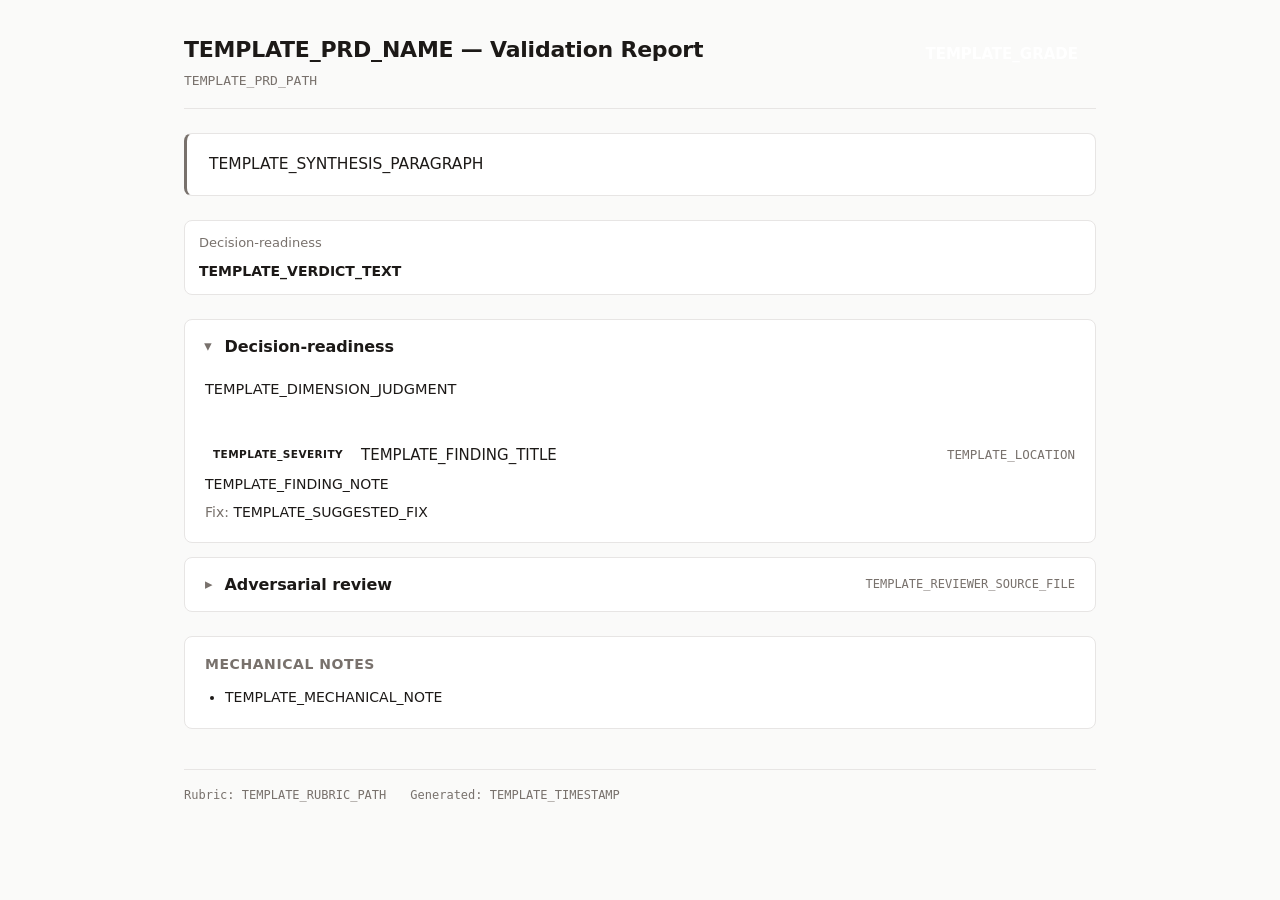
<file: .agent/skills/bmad-prd/assets/validation-report-template.html>
<!DOCTYPE html>
<!--
  PRD Validation Report — skeleton template.

  This file is a starter the synthesis pass fills in directly. There is no
  substitution engine. The LLM:
    1. Reads {doc_workspace}/review-rubric.md and every review-{slug}.md from
       additional reviewers.
    2. Copies this skeleton.
    3. Replaces the placeholder content (everything between TEMPLATE markers)
       with the consolidated review, preserving the structure and CSS.
    4. Writes the result to {doc_workspace}/validation-report.html.
    5. Writes a markdown twin to {doc_workspace}/validation-report.md.

  Visual rules the LLM must preserve:
    - The container width, the color tokens, the typography.
    - One dimension = one collapsible <section class="dimension">.
    - Verdict pill uses the verdict-* class matching its judgment.
    - Severity badge uses the sev-* class matching its level.
    - Each extra reviewer (adversarial, etc.) gets its own collapsible section
      below the rubric dimensions.
    - The footer always shows the artifact paths and timestamp.
-->
<html lang="en">
<head>
<meta charset="utf-8">
<title>PRD Validation: TEMPLATE_PRD_NAME</title>
<style>
  :root {
    --bg: #fafaf9;
    --surface: #ffffff;
    --border: #e7e5e4;
    --text: #1c1917;
    --muted: #78716c;

    --verdict-strong: #16a34a;
    --verdict-adequate: #65a30d;
    --verdict-thin: #d97706;
    --verdict-broken: #dc2626;

    --sev-low: #64748b;
    --sev-medium: #ca8a04;
    --sev-high: #ea580c;
    --sev-critical: #dc2626;

    --grade-exc: #16a34a;
    --grade-good: #65a30d;
    --grade-fair: #d97706;
    --grade-poor: #dc2626;
  }
  * { box-sizing: border-box; }
  html, body { margin: 0; padding: 0; }
  body {
    font-family: -apple-system, BlinkMacSystemFont, "Segoe UI", Inter, system-ui, sans-serif;
    background: var(--bg);
    color: var(--text);
    line-height: 1.6;
    font-size: 15px;
  }
  .container { max-width: 960px; margin: 0 auto; padding: 32px 24px 64px; }

  header.report-header {
    display: flex;
    align-items: flex-start;
    justify-content: space-between;
    gap: 24px;
    padding-bottom: 16px;
    border-bottom: 1px solid var(--border);
    margin-bottom: 24px;
  }
  .title h1 { margin: 0; font-size: 22px; font-weight: 600; letter-spacing: -0.01em; }
  .title .subtitle { color: var(--muted); font-size: 13px; margin-top: 4px; font-family: ui-monospace, "SF Mono", Menlo, monospace; }
  .grade {
    padding: 10px 18px;
    border-radius: 8px;
    font-weight: 600;
    color: white;
    font-size: 15px;
    white-space: nowrap;
  }
  .grade-excellent { background: var(--grade-exc); }
  .grade-good { background: var(--grade-good); }
  .grade-fair { background: var(--grade-fair); }
  .grade-poor { background: var(--grade-poor); }

  .synthesis {
    background: var(--surface);
    border: 1px solid var(--border);
    border-left: 3px solid var(--muted);
    border-radius: 8px;
    padding: 18px 22px;
    margin-bottom: 24px;
    font-size: 15.5px;
  }
  .synthesis p { margin: 0 0 10px; }
  .synthesis p:last-child { margin-bottom: 0; }

  .dimension-summary {
    display: grid;
    grid-template-columns: repeat(auto-fit, minmax(180px, 1fr));
    gap: 10px;
    margin-bottom: 24px;
  }
  .dim-card {
    background: var(--surface);
    border: 1px solid var(--border);
    border-radius: 8px;
    padding: 12px 14px;
  }
  .dim-card .dim-name { font-size: 13px; color: var(--muted); margin-bottom: 6px; }
  .dim-card .dim-verdict { font-size: 14px; font-weight: 600; }

  section.dimension, section.reviewer-section { margin-bottom: 14px; }
  section.dimension details, section.reviewer-section details {
    background: var(--surface);
    border: 1px solid var(--border);
    border-radius: 8px;
    overflow: hidden;
  }
  section summary {
    padding: 14px 20px;
    cursor: pointer;
    user-select: none;
    list-style: none;
    display: flex;
    align-items: center;
    gap: 12px;
  }
  section summary::-webkit-details-marker { display: none; }
  section summary::before {
    content: "▸";
    display: inline-block;
    color: var(--muted);
    transition: transform 0.15s ease;
  }
  section details[open] summary::before { transform: rotate(90deg); }
  section summary h2 {
    display: inline;
    margin: 0;
    font-size: 16px;
    font-weight: 600;
    letter-spacing: -0.005em;
    flex: 1;
  }
  .verdict-pill {
    font-size: 11px;
    padding: 3px 10px;
    border-radius: 999px;
    font-weight: 600;
    text-transform: uppercase;
    letter-spacing: 0.04em;
    color: white;
  }
  .verdict-strong { background: var(--verdict-strong); }
  .verdict-adequate { background: var(--verdict-adequate); }
  .verdict-thin { background: var(--verdict-thin); }
  .verdict-broken { background: var(--verdict-broken); }

  .dim-body { padding: 4px 20px 18px; }
  .dim-judgment { color: var(--text); font-size: 14.5px; }
  .dim-judgment p { margin: 0 0 10px; }

  .findings-list { padding: 0 20px 4px; }
  article.finding {
    padding: 14px 0;
    border-top: 1px solid var(--border);
  }
  article.finding:first-child { border-top: none; }
  article.finding header {
    display: flex;
    align-items: center;
    gap: 10px;
    flex-wrap: wrap;
    margin-bottom: 6px;
  }
  .badge {
    font-size: 10.5px;
    padding: 3px 8px;
    border-radius: 4px;
    font-weight: 600;
    text-transform: uppercase;
    letter-spacing: 0.04em;
    line-height: 1.4;
  }
  .badge-sev-low { background: rgba(100, 116, 139, 0.12); color: var(--sev-low); }
  .badge-sev-medium { background: rgba(202, 138, 4, 0.14); color: var(--sev-medium); }
  .badge-sev-high { background: rgba(234, 88, 12, 0.14); color: var(--sev-high); }
  .badge-sev-critical { background: rgba(220, 38, 38, 0.14); color: var(--sev-critical); }
  .finding-title { margin: 0; font-size: 15px; font-weight: 500; flex: 1; min-width: 200px; }
  .finding-location { font-family: ui-monospace, "SF Mono", Menlo, monospace; font-size: 12.5px; color: var(--muted); }
  .finding-note, .finding-fix { margin-top: 6px; font-size: 14px; }
  .finding-fix strong { color: var(--muted); font-weight: 500; }

  .reviewer-source {
    font-size: 12px;
    color: var(--muted);
    font-family: ui-monospace, "SF Mono", Menlo, monospace;
  }

  .mechanical {
    background: var(--surface);
    border: 1px solid var(--border);
    border-radius: 8px;
    padding: 16px 20px;
    margin-top: 24px;
    font-size: 14px;
  }
  .mechanical h3 { margin: 0 0 10px; font-size: 14px; font-weight: 600; color: var(--muted); text-transform: uppercase; letter-spacing: 0.04em; }
  .mechanical ul { margin: 0; padding-left: 20px; }
  .mechanical li { margin-bottom: 4px; color: var(--text); }

  footer.report-footer {
    margin-top: 40px;
    padding-top: 16px;
    border-top: 1px solid var(--border);
    font-size: 12px;
    color: var(--muted);
    font-family: ui-monospace, "SF Mono", Menlo, monospace;
  }
  footer .meta { display: flex; gap: 24px; flex-wrap: wrap; }
</style>
</head>
<body>
  <div class="container">

    <!-- TEMPLATE: header. Fill prd name, prd path, grade text & class. -->
    <header class="report-header">
      <div class="title">
        <h1>TEMPLATE_PRD_NAME — Validation Report</h1>
        <div class="subtitle">TEMPLATE_PRD_PATH</div>
      </div>
      <div class="grade TEMPLATE_GRADE_CLASS">TEMPLATE_GRADE</div>
    </header>

    <!-- TEMPLATE: overall synthesis paragraphs. Lift directly from
         review-rubric.md "Overall verdict" section; expand if extra reviewers
         materially shift the picture. Wrap each paragraph in <p>. -->
    <div class="synthesis">
      <p>TEMPLATE_SYNTHESIS_PARAGRAPH</p>
    </div>

    <!-- TEMPLATE: dimension summary cards. One per rubric dimension. The
         dim-verdict text uses one of: strong | adequate | thin | broken. -->
    <div class="dimension-summary">
      <div class="dim-card">
        <div class="dim-name">Decision-readiness</div>
        <div class="dim-verdict" style="color: var(--verdict-TEMPLATE_VERDICT)">TEMPLATE_VERDICT_TEXT</div>
      </div>
      <!-- repeat for each of the seven dimensions -->
    </div>

    <!-- TEMPLATE: one section per rubric dimension. Skip a dimension entirely
         if the rubric review marked it n/a for this PRD (e.g. downstream
         usability for a standalone PRD). Open the section by default if
         verdict is thin or broken. -->
    <section class="dimension">
      <details open>
        <summary>
          <h2>Decision-readiness</h2>
          <span class="verdict-pill verdict-TEMPLATE_VERDICT">TEMPLATE_VERDICT_TEXT</span>
        </summary>
        <div class="dim-body">
          <div class="dim-judgment">
            <p>TEMPLATE_DIMENSION_JUDGMENT</p>
          </div>
        </div>
        <div class="findings-list">
          <!-- TEMPLATE: zero or more findings -->
          <article class="finding">
            <header>
              <span class="badge badge-sev-TEMPLATE_SEVERITY">TEMPLATE_SEVERITY</span>
              <h3 class="finding-title">TEMPLATE_FINDING_TITLE</h3>
              <span class="finding-location">TEMPLATE_LOCATION</span>
            </header>
            <div class="finding-note">TEMPLATE_FINDING_NOTE</div>
            <div class="finding-fix"><strong>Fix:</strong> TEMPLATE_SUGGESTED_FIX</div>
          </article>
        </div>
      </details>
    </section>

    <!-- TEMPLATE: one section per extra reviewer that ran (adversarial, etc.).
         Skip this block entirely if only the rubric walker ran. -->
    <section class="reviewer-section">
      <details>
        <summary>
          <h2>Adversarial review</h2>
          <span class="reviewer-source">TEMPLATE_REVIEWER_SOURCE_FILE</span>
        </summary>
        <div class="dim-body">
          <div class="dim-judgment">
            <p>TEMPLATE_REVIEWER_PREAMBLE</p>
          </div>
        </div>
        <div class="findings-list">
          <article class="finding">
            <header>
              <span class="badge badge-sev-TEMPLATE_SEVERITY">TEMPLATE_SEVERITY</span>
              <h3 class="finding-title">TEMPLATE_FINDING_TITLE</h3>
              <span class="finding-location">TEMPLATE_LOCATION</span>
            </header>
            <div class="finding-note">TEMPLATE_FINDING_NOTE</div>
            <div class="finding-fix"><strong>Fix:</strong> TEMPLATE_SUGGESTED_FIX</div>
          </article>
        </div>
      </details>
    </section>

    <!-- TEMPLATE: mechanical notes — short, bulleted. Skip if there are none. -->
    <div class="mechanical">
      <h3>Mechanical notes</h3>
      <ul>
        <li>TEMPLATE_MECHANICAL_NOTE</li>
      </ul>
    </div>

    <footer class="report-footer">
      <div class="meta">
        <span>Rubric: TEMPLATE_RUBRIC_PATH</span>
        <span>Generated: TEMPLATE_TIMESTAMP</span>
      </div>
    </footer>
  </div>
</body>
</html>
</file>
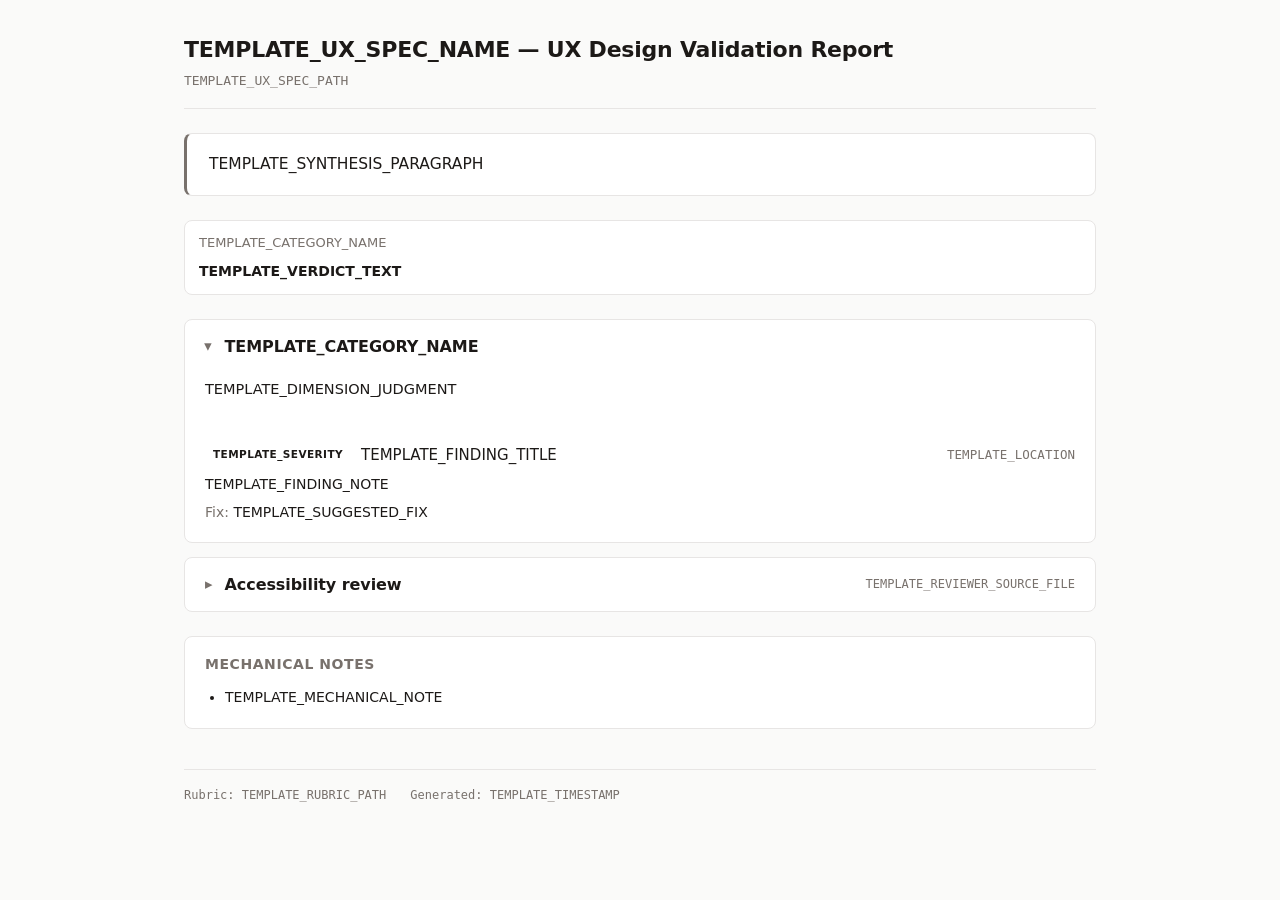
<file: .agent/skills/bmad-ux/assets/validation-report-template.html>
<!DOCTYPE html>
<!--
  UX Design Validation Report — skeleton template.

  This file is a starter the synthesis pass fills in directly. There is no
  substitution engine. The LLM:
    1. Reads {doc_workspace}/review-rubric.md and every review-{slug}.md from
       additional reviewers.
    2. Copies this skeleton.
    3. Replaces the placeholder content (everything between TEMPLATE markers)
       with the consolidated review, preserving the structure and CSS.
    4. Writes the result to {doc_workspace}/validation-report.html.
    5. Writes a markdown twin to {doc_workspace}/validation-report.md.

  Visual rules the LLM must preserve:
    - The container width, the color tokens, the typography.
    - One dimension = one collapsible <section class="dimension">.
    - Verdict pill uses the verdict-* class matching its judgment.
    - Severity badge uses the badge-sev-* class matching its level.
    - Each extra reviewer (accessibility, adversarial, etc.) gets its own
      collapsible section below the rubric dimensions.
    - The footer always shows the artifact paths and timestamp.
-->
<html lang="en">
<head>
<meta charset="utf-8">
<title>UX Design Validation: TEMPLATE_UX_SPEC_NAME</title>
<style>
  :root {
    --bg: #fafaf9;
    --surface: #ffffff;
    --border: #e7e5e4;
    --text: #1c1917;
    --muted: #78716c;

    --verdict-strong: #16a34a;
    --verdict-adequate: #65a30d;
    --verdict-thin: #d97706;
    --verdict-broken: #dc2626;

    --sev-low: #64748b;
    --sev-medium: #ca8a04;
    --sev-high: #ea580c;
    --sev-critical: #dc2626;
  }
  * { box-sizing: border-box; }
  html, body { margin: 0; padding: 0; }
  body {
    font-family: -apple-system, BlinkMacSystemFont, "Segoe UI", Inter, system-ui, sans-serif;
    background: var(--bg);
    color: var(--text);
    line-height: 1.6;
    font-size: 15px;
  }
  .container { max-width: 960px; margin: 0 auto; padding: 32px 24px 64px; }

  header.report-header {
    display: flex;
    align-items: flex-start;
    justify-content: space-between;
    gap: 24px;
    padding-bottom: 16px;
    border-bottom: 1px solid var(--border);
    margin-bottom: 24px;
  }
  .title h1 { margin: 0; font-size: 22px; font-weight: 600; letter-spacing: -0.01em; }
  .title .subtitle { color: var(--muted); font-size: 13px; margin-top: 4px; font-family: ui-monospace, "SF Mono", Menlo, monospace; }

  .synthesis {
    background: var(--surface);
    border: 1px solid var(--border);
    border-left: 3px solid var(--muted);
    border-radius: 8px;
    padding: 18px 22px;
    margin-bottom: 24px;
    font-size: 15.5px;
  }
  .synthesis p { margin: 0 0 10px; }
  .synthesis p:last-child { margin-bottom: 0; }

  .dimension-summary {
    display: grid;
    grid-template-columns: repeat(auto-fit, minmax(180px, 1fr));
    gap: 10px;
    margin-bottom: 24px;
  }
  .dim-card {
    background: var(--surface);
    border: 1px solid var(--border);
    border-radius: 8px;
    padding: 12px 14px;
  }
  .dim-card .dim-name { font-size: 13px; color: var(--muted); margin-bottom: 6px; }
  .dim-card .dim-verdict { font-size: 14px; font-weight: 600; }

  section.dimension, section.reviewer-section { margin-bottom: 14px; }
  section.dimension details, section.reviewer-section details {
    background: var(--surface);
    border: 1px solid var(--border);
    border-radius: 8px;
    overflow: hidden;
  }
  section summary {
    padding: 14px 20px;
    cursor: pointer;
    user-select: none;
    list-style: none;
    display: flex;
    align-items: center;
    gap: 12px;
  }
  section summary::-webkit-details-marker { display: none; }
  section summary::before {
    content: "▸";
    display: inline-block;
    color: var(--muted);
    transition: transform 0.15s ease;
  }
  section details[open] summary::before { transform: rotate(90deg); }
  section summary h2 {
    display: inline;
    margin: 0;
    font-size: 16px;
    font-weight: 600;
    letter-spacing: -0.005em;
    flex: 1;
  }
  .verdict-pill {
    font-size: 11px;
    padding: 3px 10px;
    border-radius: 999px;
    font-weight: 600;
    text-transform: uppercase;
    letter-spacing: 0.04em;
    color: white;
  }
  .verdict-strong { background: var(--verdict-strong); }
  .verdict-adequate { background: var(--verdict-adequate); }
  .verdict-thin { background: var(--verdict-thin); }
  .verdict-broken { background: var(--verdict-broken); }

  .dim-body { padding: 4px 20px 18px; }
  .dim-judgment { color: var(--text); font-size: 14.5px; }
  .dim-judgment p { margin: 0 0 10px; }

  .findings-list { padding: 0 20px 4px; }
  article.finding {
    padding: 14px 0;
    border-top: 1px solid var(--border);
  }
  article.finding:first-child { border-top: none; }
  article.finding header {
    display: flex;
    align-items: center;
    gap: 10px;
    flex-wrap: wrap;
    margin-bottom: 6px;
  }
  .badge {
    font-size: 10.5px;
    padding: 3px 8px;
    border-radius: 4px;
    font-weight: 600;
    text-transform: uppercase;
    letter-spacing: 0.04em;
    line-height: 1.4;
  }
  .badge-sev-low { background: rgba(100, 116, 139, 0.12); color: var(--sev-low); }
  .badge-sev-medium { background: rgba(202, 138, 4, 0.14); color: var(--sev-medium); }
  .badge-sev-high { background: rgba(234, 88, 12, 0.14); color: var(--sev-high); }
  .badge-sev-critical { background: rgba(220, 38, 38, 0.14); color: var(--sev-critical); }
  .finding-title { margin: 0; font-size: 15px; font-weight: 500; flex: 1; min-width: 200px; }
  .finding-location { font-family: ui-monospace, "SF Mono", Menlo, monospace; font-size: 12.5px; color: var(--muted); }
  .finding-note, .finding-fix { margin-top: 6px; font-size: 14px; }
  .finding-fix strong { color: var(--muted); font-weight: 500; }

  .reviewer-source {
    font-size: 12px;
    color: var(--muted);
    font-family: ui-monospace, "SF Mono", Menlo, monospace;
  }

  .mechanical {
    background: var(--surface);
    border: 1px solid var(--border);
    border-radius: 8px;
    padding: 16px 20px;
    margin-top: 24px;
    font-size: 14px;
  }
  .mechanical h3 { margin: 0 0 10px; font-size: 14px; font-weight: 600; color: var(--muted); text-transform: uppercase; letter-spacing: 0.04em; }
  .mechanical ul { margin: 0; padding-left: 20px; }
  .mechanical li { margin-bottom: 4px; color: var(--text); }

  footer.report-footer {
    margin-top: 40px;
    padding-top: 16px;
    border-top: 1px solid var(--border);
    font-size: 12px;
    color: var(--muted);
    font-family: ui-monospace, "SF Mono", Menlo, monospace;
  }
  footer .meta { display: flex; gap: 24px; flex-wrap: wrap; }
</style>
</head>
<body>
  <div class="container">

    <!-- TEMPLATE: header. Fill ux spec name and ux spec path. No overall grade —
         per-category verdicts and severity counts below carry the picture. -->
    <header class="report-header">
      <div class="title">
        <h1>TEMPLATE_UX_SPEC_NAME — UX Design Validation Report</h1>
        <div class="subtitle">TEMPLATE_UX_SPEC_PATH</div>
      </div>
    </header>

    <!-- TEMPLATE: overall synthesis paragraphs. Lift directly from
         review-rubric.md "Overall verdict" section; expand if extra reviewers
         (accessibility, adversarial, etc.) materially shift the picture.
         Wrap each paragraph in <p>. -->
    <div class="synthesis">
      <p>TEMPLATE_SYNTHESIS_PARAGRAPH</p>
    </div>

    <!-- TEMPLATE: dimension summary cards. One per rubric category, in this
         canonical order (from references/validate.md):
           1. Flow coverage
           2. Token completeness
           3. Component coverage
           4. State coverage
           5. Visual reference coverage
           6. Bloat & overspecification
           7. Inheritance discipline
           8. Shape fit
         The dim-verdict text uses one of: strong | adequate | thin | broken. -->
    <div class="dimension-summary">
      <div class="dim-card">
        <div class="dim-name">TEMPLATE_CATEGORY_NAME</div>
        <div class="dim-verdict" style="color: var(--verdict-TEMPLATE_VERDICT)">TEMPLATE_VERDICT_TEXT</div>
      </div>
      <!-- repeat for each of the eight rubric categories -->
    </div>

    <!-- TEMPLATE: one section per rubric category, same canonical order as the
         summary cards above. Skip a category entirely if the rubric review
         marked it n/a for this UX spec. Open the section by default if verdict
         is thin or broken. -->
    <section class="dimension">
      <details open>
        <summary>
          <h2>TEMPLATE_CATEGORY_NAME</h2>
          <span class="verdict-pill verdict-TEMPLATE_VERDICT">TEMPLATE_VERDICT_TEXT</span>
        </summary>
        <div class="dim-body">
          <div class="dim-judgment">
            <p>TEMPLATE_DIMENSION_JUDGMENT</p>
          </div>
        </div>
        <div class="findings-list">
          <!-- TEMPLATE: zero or more findings -->
          <article class="finding">
            <header>
              <span class="badge badge-sev-TEMPLATE_SEVERITY">TEMPLATE_SEVERITY</span>
              <h3 class="finding-title">TEMPLATE_FINDING_TITLE</h3>
              <span class="finding-location">TEMPLATE_LOCATION</span>
            </header>
            <div class="finding-note">TEMPLATE_FINDING_NOTE</div>
            <div class="finding-fix"><strong>Fix:</strong> TEMPLATE_SUGGESTED_FIX</div>
          </article>
        </div>
      </details>
    </section>

    <!-- TEMPLATE: one section per extra reviewer that ran (accessibility,
         adversarial, brand-conformance, etc.). Skip this block entirely if
         only the rubric walker ran. -->
    <section class="reviewer-section">
      <details>
        <summary>
          <h2>Accessibility review</h2>
          <span class="reviewer-source">TEMPLATE_REVIEWER_SOURCE_FILE</span>
        </summary>
        <div class="dim-body">
          <div class="dim-judgment">
            <p>TEMPLATE_REVIEWER_PREAMBLE</p>
          </div>
        </div>
        <div class="findings-list">
          <article class="finding">
            <header>
              <span class="badge badge-sev-TEMPLATE_SEVERITY">TEMPLATE_SEVERITY</span>
              <h3 class="finding-title">TEMPLATE_FINDING_TITLE</h3>
              <span class="finding-location">TEMPLATE_LOCATION</span>
            </header>
            <div class="finding-note">TEMPLATE_FINDING_NOTE</div>
            <div class="finding-fix"><strong>Fix:</strong> TEMPLATE_SUGGESTED_FIX</div>
          </article>
        </div>
      </details>
    </section>

    <!-- TEMPLATE: mechanical notes — short, bulleted. Skip if there are none. -->
    <div class="mechanical">
      <h3>Mechanical notes</h3>
      <ul>
        <li>TEMPLATE_MECHANICAL_NOTE</li>
      </ul>
    </div>

    <footer class="report-footer">
      <div class="meta">
        <span>Rubric: TEMPLATE_RUBRIC_PATH</span>
        <span>Generated: TEMPLATE_TIMESTAMP</span>
      </div>
    </footer>
  </div>
</body>
</html>
</file>
